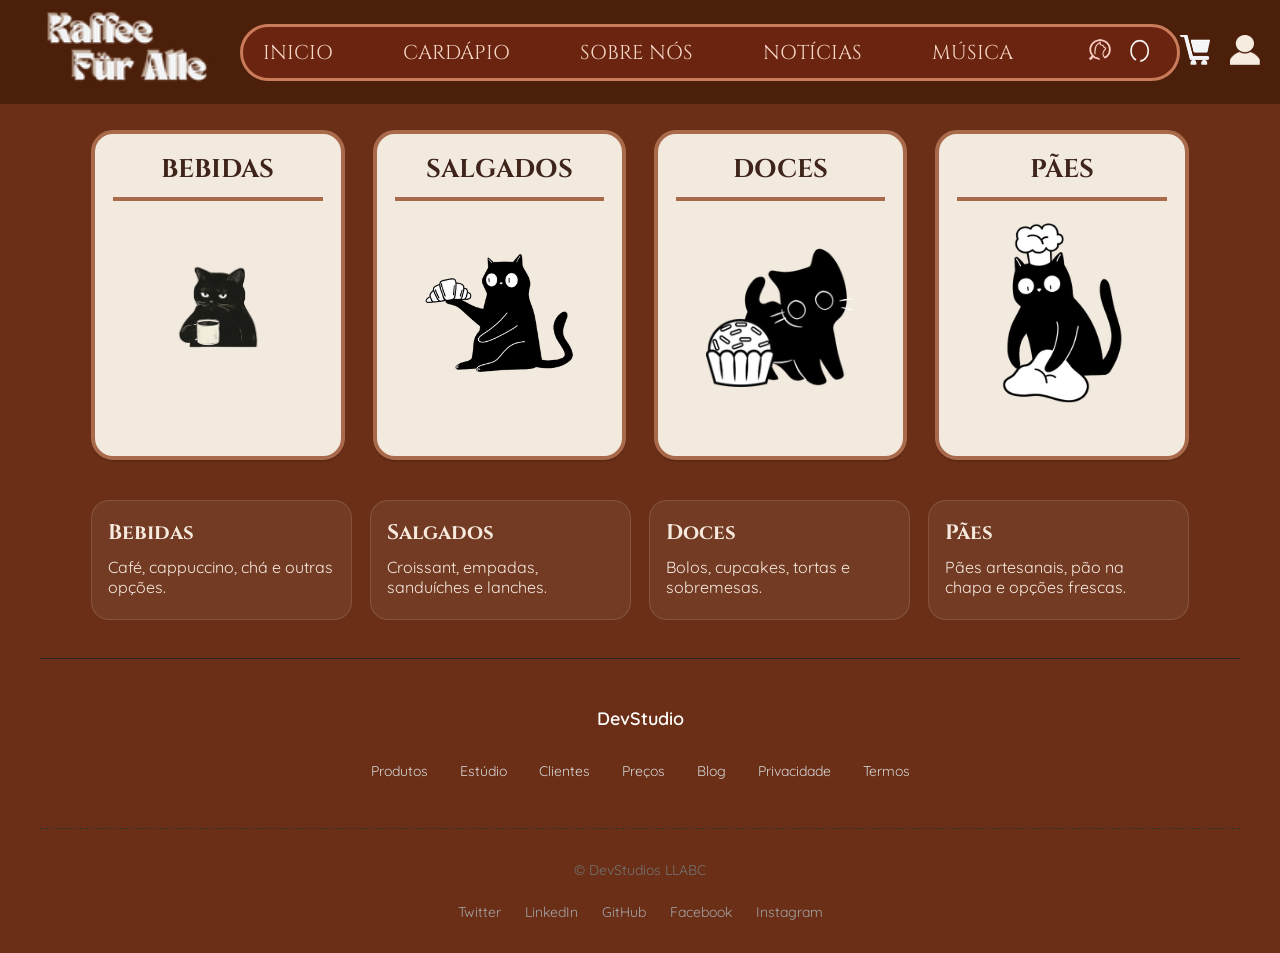
<file: index.html>
<!DOCTYPE html>
<html lang="pt-BR">
<head>
  <meta charset="UTF-8" />
  <meta name="viewport" content="width=device-width, initial-scale=1.0" />
  <title>Kaffee Für Alle</title>
  
  <link rel="preconnect" href="https://fonts.googleapis.com">
  <link rel="preconnect" href="https://fonts.gstatic.com" crossorigin>
  <link href="https://fonts.googleapis.com/css2?family=Cinzel:wght@600;700;800&family=Quicksand:wght@400;500;700&display=swap" rel="stylesheet">
  
  <link rel="stylesheet" href="assets/css/main.css" />
</head>
<body>
  <!-- HEADER -->
  <header class="cabecalho">
    <div class="logo">
      <img src="assets/img/logo-kaffee.png" alt="Logotipo Kaffee Für Alle">
    </div>

    <nav class="menu">
      <a href="#">INICIO</a>
      <a href="index.html">CARDÁPIO</a>
      <a href="#">SOBRE NÓS</a>
      <a href="pages/noticias.html">NOTÍCIAS</a>
      <a href="pages/musica.html">MÚSICA</a>

      <div class="BarraPesquisa">
        <button class="botao" type="button" aria-label="Abrir pesquisa">
          <img class="abrir" src="assets/img/icon-pesquisa.png" alt="Ícone de pesquisa">
          <img class="fechar" src="assets/img/fechar.png" alt="Fechar pesquisa">
        </button>
        <input type="text" class="texto" placeholder="pesquisa">
      </div>
    </nav>

    <div class="icones">
      <a href="#"><img src="assets/img/carrinho.png" alt="Ícone de carrinho"></a>
      <a href="#"><img src="assets/img/perfil.png" alt="Ícone de perfil"></a>
    </div>
  </header>

  <!-- CONTEÚDO PRINCIPAL -->
  <main class="conteudo">
    <a class="card" href="pages/bebidas.html">
      <h2>BEBIDAS</h2>
      <div class="ilustra ilustra-bebidas"></div>
    </a>

    <a class="card" href="pages/salgados.html">
      <h2>SALGADOS</h2>
      <div class="ilustra ilustra-salgados"></div>
    </a>

    <a class="card" href="pages/doces.html">
      <h2>DOCES</h2>
      <div class="ilustra ilustra-doces"></div>
    </a>

    <a class="card" href="pages/paes.html">
      <h2>PÃES</h2>
      <div class="ilustra ilustra-paes"></div>
    </a>
  </main>

  <!-- CATEGORIAS -->
  <section class="categorias">
    <a href="pages/bebidas.html">
      <article>
        <h3>Bebidas</h3>
        <p>Café, cappuccino, chá e outras opções.</p>
      </article>
    </a>

    <a href="pages/salgados.html">
      <article>
        <h3>Salgados</h3>
        <p>Croissant, empadas, sanduíches e lanches.</p>
      </article>
    </a>

    <a href="pages/doces.html">
      <article>
        <h3>Doces</h3>
        <p>Bolos, cupcakes, tortas e sobremesas.</p>
      </article>
    </a>

    <a href="pages/paes.html">
      <article>
        <h3>Pães</h3>
        <p>Pães artesanais, pão na chapa e opções frescas.</p>
      </article>
    </a>
  </section>

  <!-- FOOTER -->
  <footer class="footer">
    <div class="footer-inner">
      <div class="divider"></div>

      <div class="brand-block">
        <span class="brand-name">DevStudio</span>
        <nav class="nav" id="footer-nav"></nav>
      </div>

      <div class="divider-dashed"></div>

      <div class="bottom">
        <p class="copyright">© DevStudios LLABC</p>
        <div class="socials" id="footer-socials"></div>
      </div>
    </div>
  </footer>

  <script src="assets/js/main.js"></script>
</body>
</html>
</file>
<file: assets/css/main.css>
/* ============================================================
   MAIN.CSS - Estilos globais do Kaffee Für Alle
   Unifica styles.css + cafe.central.css
   ============================================================ */

/* ===== FONTES ===== */
@font-face {
    font-family: 'TAN-NIMBUS';
    src: url('../fonts/TAN-NIMBUS.woff2') format('woff2');
    font-weight: normal;
    font-style: normal;
  }
  
  /* ===== RESET E BASE ===== */
  * {
    box-sizing: border-box;
    margin: 0;
    padding: 0;
  }
  
  html, body {
    width: 100%;
    min-height: 100%;
  }
  
  body {
    min-height: 100vh;
    display: flex;
    flex-direction: column;
    align-items: center;
    background: #6b2f17;
    font-family: 'Quicksand', sans-serif;
    color: #f6eadf;
  }
  
  a {
    text-decoration: none;
    color: inherit;
  }
  
  /* ===== HEADER ===== */
  .cabecalho {
    width: 100%;
    display: flex;
    justify-content: space-between;
    align-items: center;
    padding: 0 20px;
    background-color: #4c1f0a;
    flex-wrap: wrap;
  }
  
  .logo img {
    width: 270px;
    height: 100px;
    margin-left: -50px;
  }
  
  .menu {
    display: flex;
    gap: 70px;
    border: 3px solid #c97b5a;
    padding: 8px 20px;
    border-radius: 30px;
    background: #6b240f;
    align-items: center;
    flex-wrap: wrap;
  }
  
  .menu a {
    color: #f5d6c6;
    text-decoration: none;
    font-family: 'Cinzel', serif;
    font-size: 20px;
  }
  
  .BarraPesquisa {
    display: flex;
    align-items: center;
  }
  
  .BarraPesquisa .botao {
    cursor: pointer;
    background: none;
    border: none;
  }
  
  .BarraPesquisa .botao img {
    height: 32px;
    width: 35px;
  }
  
  .texto {
    background: none;
    border: 0;
    outline: 0;
    width: 0;
    padding: 0;
    transition: 0.4s;
    color: #ffffff;
    font-size: 13px;
    font-family: 'Cinzel', serif;
    font-style: italic;
  }
  
  .BarraPesquisa:hover > .texto {
    width: 120px;
    height: 20px;
    padding-left: 10px;
    border: 2px solid #c97b5a;
    border-radius: 13px;
  }
  
  .BarraPesquisa:hover > input::placeholder {
    color: #ffffff;
  }
  
  .BarraPesquisa:hover > .botao .fechar {
    display: none;
  }
  
  .icones {
    display: flex;
    gap: 20px;
  }
  
  .icones img {
    width: 30px;
    height: 30px;
  }
  
  /* ===== CONTEÚDO PRINCIPAL ===== */
  .conteudo {
    display: grid;
    grid-template-columns: repeat(4, minmax(0, 1fr));
    gap: 28px;
    padding: 26px 4vw 40px;
    width: 100%;
    max-width: 1200px;
  }
  
  .card {
    min-height: 330px;
    background: #f3eadf;
    color: #3e241a;
    border: 4px solid #a96a4c;
    border-radius: 22px;
    padding: 18px;
    display: flex;
    flex-direction: column;
    align-items: center;
    justify-content: flex-start;
    box-shadow: 0 2px 0 rgba(0,0,0,.12);
    transition: transform 0.3s ease, box-shadow 0.3s ease;
  }
  
  .card:hover {
    transform: translateY(-5px);
    box-shadow: 0 8px 25px rgba(0,0,0,0.2);
  }
  
  .card h2 {
    font-family: 'Cinzel', serif;
    font-size: clamp(1.6rem, 2vw, 2.3rem);
    margin-bottom: 22px;
    border-bottom: 4px solid #a96a4c;
    width: 100%;
    text-align: center;
    padding-bottom: 10px;
  }
  
  .ilustra {
    width: 150px;
    height: 180px;
    background-repeat: no-repeat;
    background-position: center;
    background-size: contain;
  }
  
  .ilustra-bebidas {
    background-image: url("../img/bebida.png");
  }
  
  .ilustra-salgados {
    background-image: url("../img/salgados.png");
  }
  
  .ilustra-doces {
    background-image: url("../img/doce.png");
  }
  
  .ilustra-paes {
    background-image: url("../img/paes.png");
  }
  
  /* ===== CATEGORIAS ===== */
  .categorias {
    display: grid;
    grid-template-columns: repeat(4, minmax(0, 1fr));
    gap: 18px;
    padding: 0 4vw 38px;
    width: 100%;
    max-width: 1200px;
  }
  
  .categorias article {
    background: rgba(255,255,255,.06);
    border: 1px solid rgba(255,255,255,.12);
    border-radius: 18px;
    padding: 18px 16px;
    min-height: 120px;
    transition: all 0.3s ease;
    cursor: pointer;
  }
  
  .categorias article:hover {
    background: rgba(255,255,255,.12);
    transform: translateY(-3px);
  }
  
  .categorias h3 {
    font-family: 'Cinzel', serif;
    margin-bottom: 10px;
    font-size: 1.3rem;
  }
  
  /* ===== FOOTER ===== */
  .footer {
    margin-top: auto;
    padding: 0 24px 32px;
    width: 100%;
  }
  
  .footer-inner {
    max-width: 1200px;
    margin: 0 auto;
  }
  
  .divider {
    border-top: 1px solid #262626;
  }
  
  .divider-dashed {
    border-top: 1px dashed #333;
    margin-top: 48px;
  }
  
  .brand-block {
    display: flex;
    flex-direction: column;
    align-items: center;
    padding-top: 48px;
  }
  
  .brand-name {
    color: #fff;
    font-size: 18px;
    font-weight: 600;
  }
  
  .nav {
    margin-top: 32px;
    display: flex;
    flex-wrap: wrap;
    justify-content: center;
    gap: 12px 32px;
  }
  
  .nav a {
    color: #d4d4d4;
    text-decoration: none;
    font-size: 14px;
    transition: color .2s;
  }
  
  .nav a:hover {
    color: #fff;
  }
  
  .bottom {
    margin-top: 32px;
    display: flex;
    flex-direction: column;
    gap: 24px;
    align-items: center;
    justify-content: space-between;
  }
  
  .copyright {
    color: #737373;
    font-size: 14px;
  }
  
  .socials {
    display: flex;
    flex-wrap: wrap;
    justify-content: center;
    gap: 12px 24px;
  }
  
  .socials a {
    color: #a3a3a3;
    text-decoration: none;
    font-size: 14px;
    transition: color .2s;
  }
  
  .socials a:hover {
    color: #fff;
  }
  
  /* ===== RESPONSIVO ===== */
  @media (max-width: 1100px) {
    .conteudo,
    .categorias {
      grid-template-columns: repeat(2, minmax(0, 1fr));
    }
  }
  
  @media (max-width: 720px) {
    .cabecalho {
      flex-direction: column;
      align-items: center;
    }
  
    .menu {
      gap: 20px;
      justify-content: center;
      flex-wrap: wrap;
    }
  
    .conteudo,
    .categorias {
      grid-template-columns: 1fr;
    }
  
    .card {
      min-height: 280px;
    }
  }
  
  @media (max-width: 600px) {
    body {
      padding: 10px;
    }
  
    .menu a {
      font-size: 14px;
    }
  
    .logo img {
      width: 180px;
      height: auto;
      margin-left: 0;
    }
  }
</file>
